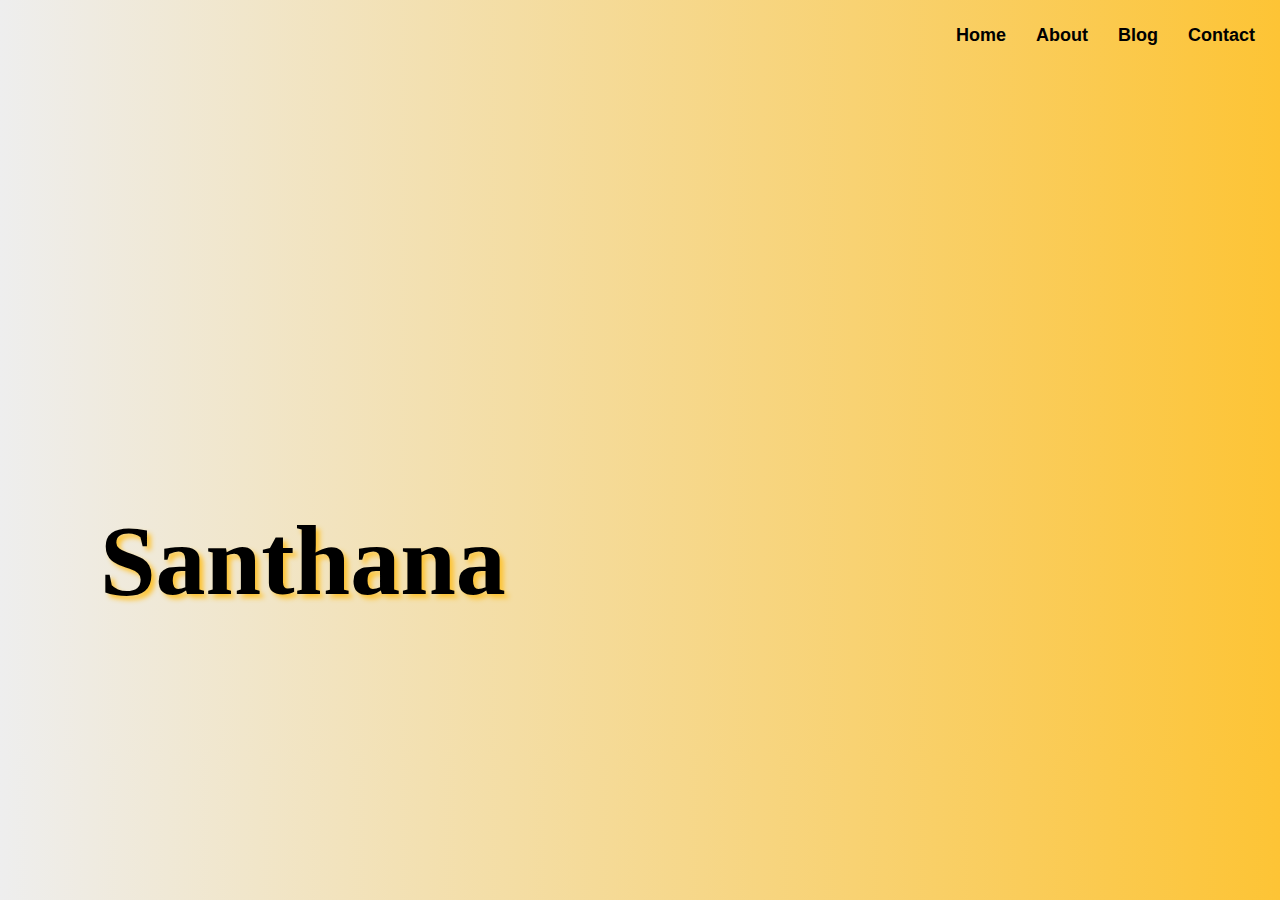
<file: index.html>
<!-- index.html -->
<!DOCTYPE html>
<html>
  <head>
    <meta http-equiv="refresh" content="0; url=/html/home.html" />
    <title>Redirecting...</title>
  </head>
  <body>
    <p>If you are not redirected, <a href="/html/home.html">click here</a>.</p>
  </body>
</html>
</file>
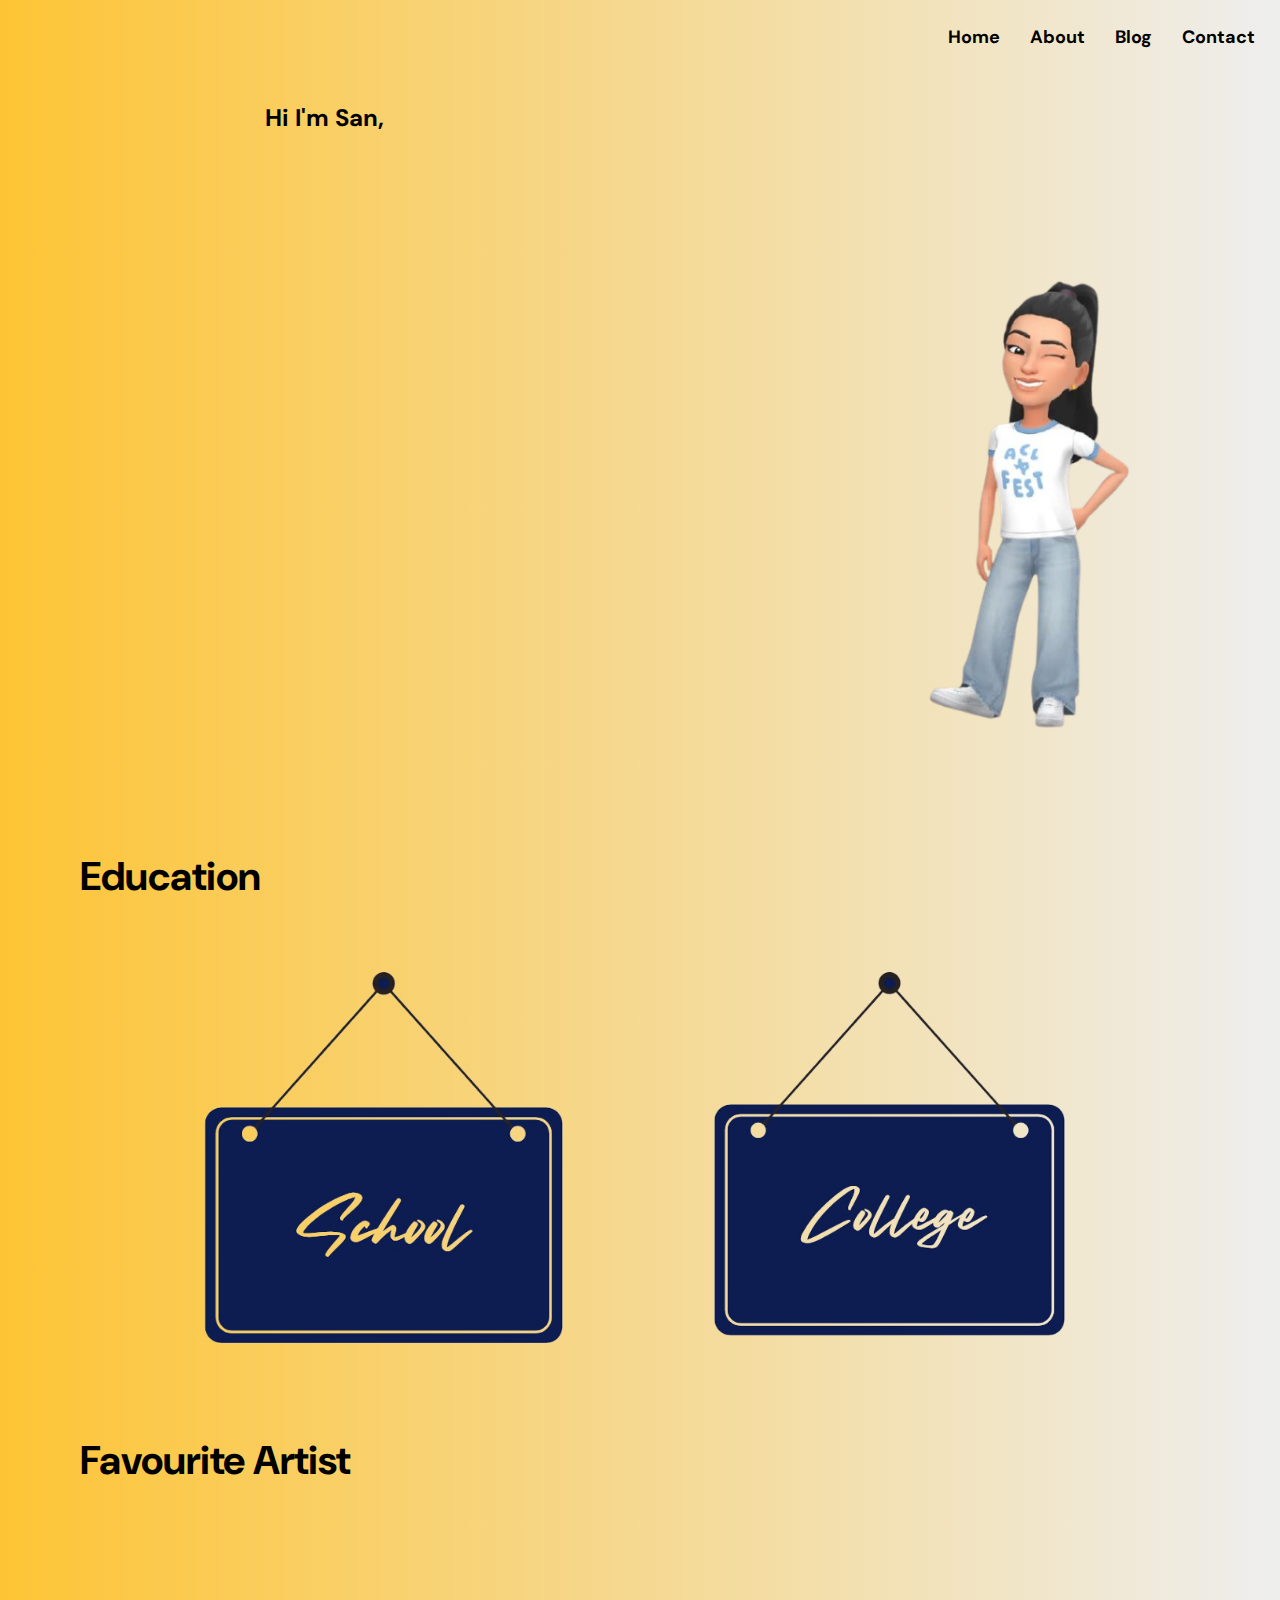
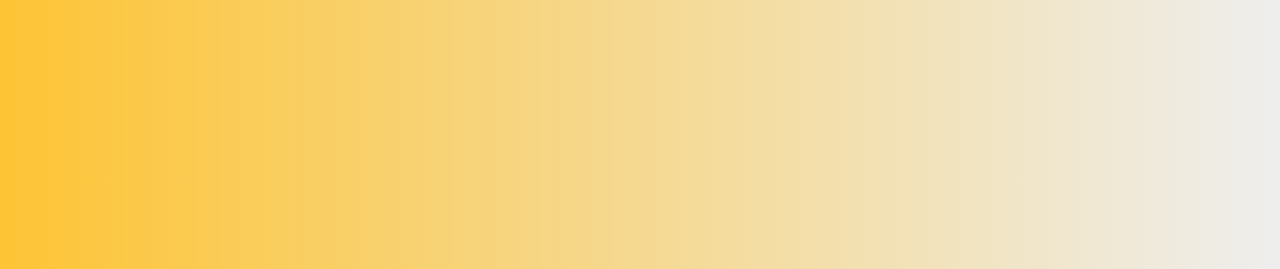
<file: html/About.html>
<!DOCTYPE html>
<html>
  <head>
    <title>About</title>
    <link rel="stylesheet" href="../css/aboutstylesheet.css" />
    <link rel="preconnect" href="https://fonts.googleapis.com" />
    <link rel="preconnect" href="https://fonts.gstatic.com" crossorigin />
    <link
      href="https://fonts.googleapis.com/css2?family=DM+Sans:ital,opsz,wght@0,9..40,100..1000;1,9..40,100..1000&display=swap"
      rel="stylesheet"
    />
  </head>
  <body style="background: linear-gradient(to right, #fdc435, #eee); margin: 0">
    <nav class="navbar">
      <ul>
        <li>
          <a href="home.html"><b>Home</b></a>
        </li>
        <li>
          <a href="About.html"><b>About</b></a>
        </li>
        <li>
          <a href="Blog.html"><b>Blog</b></a>
        </li>
        <li>
          <a href="Contact.html"><b>Contact</b></a>
        </li>
      </ul>
    </nav>
    <section class="about-section">
      <h class="Heading"><b>Hi I'm San,</b></h>
      <p class="about-paragraph">
        This isn’t just a blog. It’s my digital notebook, creative outlet, and
        personal corner of the internet.<br />
        I’m a college student. I started web development out of curiosity, and
        that curiosity quickly turned into a genuine passion. Now, I spend a
        good part of my free time building things, learning new stuff, or just
        messing around with fun little ideas.<br /><br />
        I created this space to document my journey — the real, messy mix of
        figuring things out, sharing personal thoughts, tips, recommendations,
        and anything else that feels worth writing down.<br />
        It’s not about being perfect. It’s about being real, learning as I go,
        and maybe helping someone else feel a little less alone in their process
        too.<br /><br />
        Glad you’re here. Let’s figure it out together.
      </p>
    </section>
    <img class="Avatar" src="Myavatar.png" alt="" me />
    <div>
      <h1 class="Education">Education</h1>
      <div class="container">
        <div class="card__container">
          <article class="card__article">
            <img src="School.png" alt="image" class="card__img" />
            <div class="card__data">
              <h2 class="card__title">Vidyodaya Matriculation Academy</h2>
              <span class="card__description">2013-2024</span>
            </div>
          </article>
          <article class="card__article">
            <img src="college.png" alt="image" class="card__img" />
            <div class="card__data">
              <h2 class="card__title">SRM IST, Ramapuram</h2>
              <span class="card__description">2024-Present</span>
            </div>
          </article>
        </div>
      </div>
    </div>
    <h1 class="Heading-fav">Favourite Artist</h1>
    <div class="spotify">
      <iframe
        style="border-radius: 12px"
        src="https://open.spotify.com/embed/artist/06HL4z0CvFAxyc27GXpf02?utm_source=generator&theme=0"
        width="400px"
        height="352"
        frameborder="0"
        allowfullscreen=""
        allow="autoplay; clipboard-write; encrypted-media; fullscreen; picture-in-picture"
        loading="lazy"
      ></iframe>
    </div>
  </body>
</html>
</file>
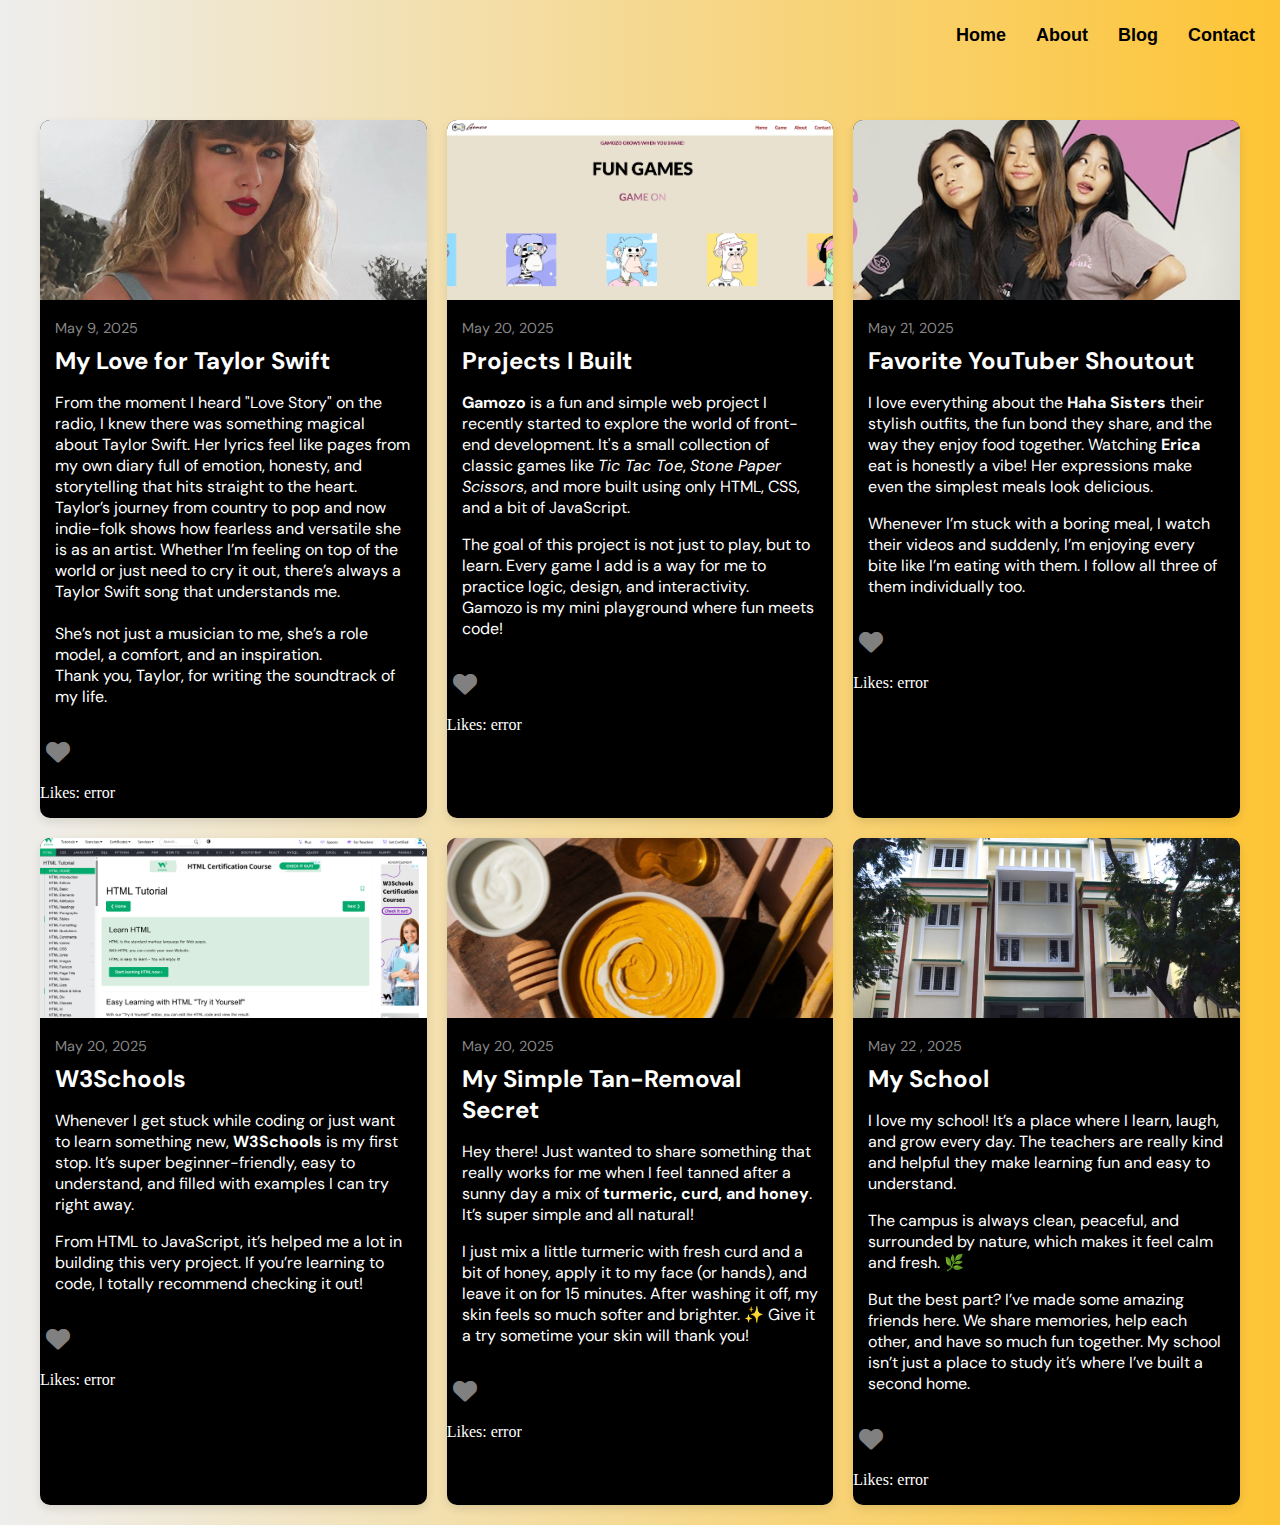
<file: html/Blog.html>
<!DOCTYPE html>
<html>
  <head>
    <title>Blog</title>
    <link rel="stylesheet" href="../css/Blogstylesheet.css" />
    <link rel="preconnect" href="https://fonts.googleapis.com" />
    <link rel="preconnect" href="https://fonts.gstatic.com" crossorigin />
    <link
      href="https://fonts.googleapis.com/css2?family=DM+Sans:ital,opsz,wght@0,9..40,100..1000;1,9..40,100..1000&display=swap"
      rel="stylesheet"
    />
    <link
  rel="stylesheet"
  href="https://cdnjs.cloudflare.com/ajax/libs/font-awesome/6.4.0/css/all.min.css"
/>
      
  </head>
  <body>
    <nav class="navbar">
      <ul>
        <li>
          <a href="home.html"><b>Home</b></a>
        </li>
        <li>
          <a href="About.html"><b>About</b></a>
        </li>
        <li>
          <a href="Blog.html"><b>Blog</b></a>
        </li>
        <li>
          <a href="Contact.html"><b>Contact</b></a>
        </li>
      </ul>
    </nav>
    <div class="Arrange">
      <div class="blog-container">
        <!-- Taylor Swift Blog -->
        <div class="blog-card">
          <img src="Tay.jpg" alt="Taylor" />
          <div class="blog-content">
            <div class="blog-date">May 9, 2025</div>
            <h2>My Love for Taylor Swift</h2>
            <p>
              From the moment I heard "Love Story" on the radio, I knew there
              was something magical about Taylor Swift. Her lyrics feel like
              pages from my own diary full of emotion, honesty, and
              storytelling that hits straight to the heart.
              <br />
              Taylor’s journey from country to pop and now indie-folk shows how
              fearless and versatile she is as an artist. Whether I’m feeling on
              top of the world or just need to cry it out, there’s always a
              Taylor Swift song that understands me.
              <br /><br />
              She’s not just a musician to me, she’s a role model, a comfort,
              and an inspiration.
              <br />
              Thank you, Taylor, for writing the soundtrack of my life.
            </p>
          </div>
          <button type="button" class="like-btn" data-blog-id="1"></button>
          <p class="like-count" id="like-count-1">Likes: loading...</p>
        </div>

        <!-- Gamozo Project Blog -->
        <div class="blog-card">
          <img src="blog2.png" alt="Coding Projects" />
          <div class="blog-content">
            <div class="blog-date">May 20, 2025</div>
            <h2>Projects I Built</h2>
            <p>
              <strong>Gamozo</strong> is a fun and simple web project I recently
              started to explore the world of front-end development. It's a
              small collection of classic games like <em>Tic Tac Toe</em>,
              <em>Stone Paper Scissors</em>, and more built using only HTML,
              CSS, and a bit of JavaScript.
            </p>
            <p>
              The goal of this project is not just to play, but to learn. Every
              game I add is a way for me to practice logic, design, and
              interactivity.
              <br />
              Gamozo is my mini playground where fun meets code!
            </p>
          </div>
          <button type="button" class="like-btn" data-blog-id="2"></button>
          <p class="like-count" id="like-count-2">Likes: loading...</p>
        </div>

        <!-- Haha Sisters Blog -->
        <div class="blog-card">
          <img src="Hasisblog.png" alt="Favorite YouTuber" />
          <div class="blog-content">
            <div class="blog-date">May 21, 2025</div>
            <h2>Favorite YouTuber Shoutout</h2>
            <p>
              I love everything about the <strong>Haha Sisters</strong> their
              stylish outfits, the fun bond they share, and the way they enjoy
              food together. Watching <strong>Erica</strong> eat is honestly a
              vibe! Her expressions make even the simplest meals look delicious.
            </p>
            <p>
              Whenever I’m stuck with a boring meal, I watch their videos and
              suddenly, I’m enjoying every bite like I’m eating with them. I
              follow all three of them individually too.
            </p>
          </div>
          <button type="button" class="like-btn" data-blog-id="3"></button>
          <p class="like-count" id="like-count-3">Likes: loading...</p>
        </div>
        <!-- W3Schools Blog -->
        <div class="blog-card">
          <img src="w3school.png" alt="Learning resources" />
          <div class="blog-content">
            <div class="blog-date">May 20, 2025</div>
            <h2>W3Schools</h2>
            <p>
              Whenever I get stuck while coding or just want to learn something
              new, <strong>W3Schools</strong> is my first stop. It’s super
              beginner-friendly, easy to understand, and filled with examples I
              can try right away.
            </p>
            <p>
              From HTML to JavaScript, it’s helped me a lot in building this
              very project. If you’re learning to code, I totally recommend
              checking it out!
            </p>
          </div>
          <button type="button" class="like-btn" data-blog-id="4"></button>
          <p class="like-count" id="like-count-4">Likes: loading...</p>
        </div>

        <!-- Skincare Blog -->
        <div class="blog-card">
          <img src="Facepack.png" alt="Skincare" />
          <div class="blog-content">
            <div class="blog-date">May 20, 2025</div>
            <h2>My Simple Tan-Removal Secret</h2>
            <p>
              Hey there! Just wanted to share something that really works for me
              when I feel tanned after a sunny day a mix of
              <strong>turmeric, curd, and honey</strong>. It’s super simple and
              all natural!
            </p>
            <p>
              I just mix a little turmeric with fresh curd and a bit of honey,
              apply it to my face (or hands), and leave it on for 15 minutes.
              After washing it off, my skin feels so much softer and brighter.
              ✨ Give it a try sometime your skin will thank you!
            </p>
          </div>
          <button type="button" class="like-btn" data-blog-id="5"></button>
          <p class="like-count" id="like-count-5">Likes: loading...</p>
        </div>

        <!-- Vidyoo Blog -->
        <div class="blog-card">
          <img src="Vidyo.png" alt="Vidyo" />
          <div class="blog-content">
            <div class="blog-date">May 22 , 2025</div>
            <h2>My School</h2>
            <p>
              I love my school! It’s a place where I learn, laugh, and grow
              every day. The teachers are really kind and helpful they make
              learning fun and easy to understand.
            </p>
            <p>
              The campus is always clean, peaceful, and surrounded by nature,
              which makes it feel calm and fresh. 🌿
            </p>
            <p>
              But the best part? I’ve made some amazing friends here. We share
              memories, help each other, and have so much fun together. My
              school isn’t just a place to study it’s where I’ve built a
              second home.
            </p>
          </div>
          <button type="button" class="like-btn" data-blog-id="6"></button>
          <p class="like-count" id="like-count-6">Likes: loading...</p>
        </div>
      </div>
    </div>
    <script>
      document.addEventListener("DOMContentLoaded", (event) => {
        event.preventDefault();
        const likeButtons = document.querySelectorAll(".like-btn");

        likeButtons.forEach((button) => {
          const blogId = button.dataset.blogId;
          const countEl = document.getElementById("like-count-" + blogId);

          function isLiked() {
            return localStorage.getItem("liked_blog_" + blogId) === "true";
          }

          function setButtonState() {
            button.innerHTML = isLiked() ? '<i class="fa fa-heart" style="color: red;"></i>' : '<i class="fa fa-heart" style="color: grey;"></i>';
          }

          function updateLikeCount() {
            fetch(`http://127.0.0.1:8000/like?blog_id=${blogId}`)
              .then((res) => res.json())
              .then((data) => {
                countEl.textContent = `Likes: ${data.likes}`;
              })
              .catch((err) => {
                countEl.textContent = "Likes: error";
                console.error(err);
              });
          }

          // On load
          setButtonState();
          updateLikeCount();

          // On click
          button.addEventListener("click", (event) => {
            event.preventDefault();
            event.stopPropagation();
            const action = isLiked() ? "unlike" : "like";

            fetch("http://127.0.0.1:8000/like", {
              method: "POST",
              headers: {
                "Content-Type": "application/x-www-form-urlencoded",
              },
              body: `blog_id=${blogId}&action=${action}`,
            })
              .then((res) => res.json())
              .then((data) => {
                const likedNow = action === "like";
                localStorage.setItem("liked_blog_" + blogId, likedNow);
                setButtonState();
                countEl.textContent = `Likes: ${data.likes}`;
              })
              .catch((err) => {
                console.error("Error updating like:", err);
              });
          });
        });
      });
    </script>
  </body>
</html>
</file>
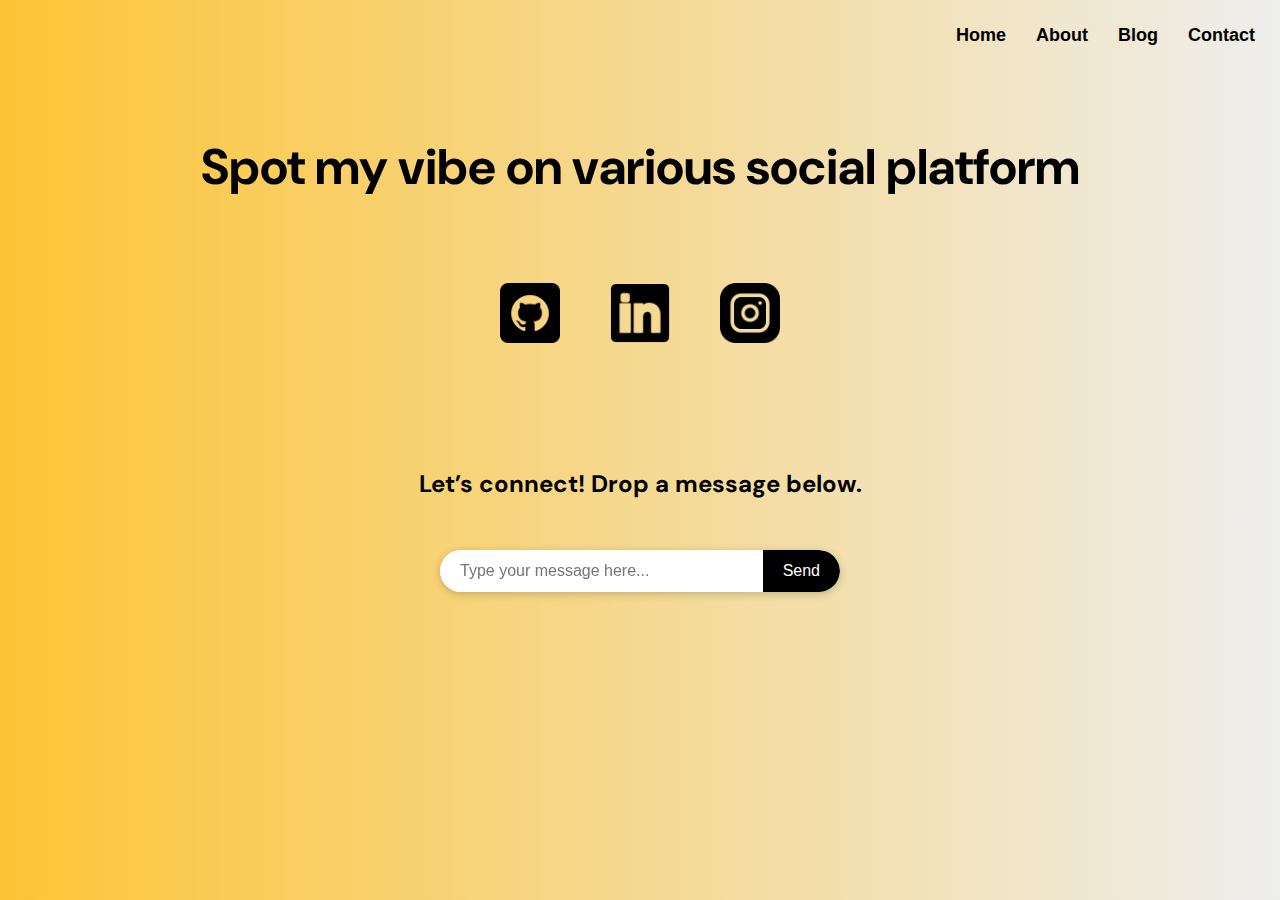
<file: html/Contact.html>
<!DOCTYPE html>
<html>
  <head>
    <title>Contact</title>
    <link rel="stylesheet" href="../css/Contactstylesheet.css" />
    <link rel="preconnect" href="https://fonts.googleapis.com" />
    <link rel="preconnect" href="https://fonts.gstatic.com" crossorigin />
    <link
      href="https://fonts.googleapis.com/css2?family=DM+Sans:ital,opsz,wght@0,9..40,100..1000;1,9..40,100..1000&display=swap"
      rel="stylesheet"
    />
  </head>
  <body>
    <nav class="navbar">
      <ul>
        <li>
          <a href="home.html"><b>Home</b></a>
        </li>
        <li>
          <a href="About.html"><b>About</b></a>
        </li>
        <li>
          <a href="Blog.html"><b>Blog</b></a>
        </li>
        <li>
          <a href="Contact.html"><b>Contact</b></a>
        </li>
      </ul>
    </nav>
    <h1>Spot my vibe on various social platform</h1>
    <div class="Icon">
      <a href="https://github.com/Santhana-Manikandan" target="_blank">
        <img src="github.png" alt="Github" style="width: 60px; height: 60px" />
      </a>
      <a
        href="https://www.linkedin.com/in/santhana-m-593190327?utm_source=share&utm_campaign=share_via&utm_content=profile&utm_medium=android_app"
        target="_blank"
      >
        <img
          src="linkedln.png"
          alt="linkedln"
          style="width: 60px; height: 60px"
        />
      </a>
      <a
        href="https://www.instagram.com/sanzzz._.16?igsh=YnIzZWJhcmZ5dDVy"
        target="_blank"
      >
        <img
          src="instagram.png"
          alt="Insta"
          style="width: 60px; height: 60px"
        />
      </a>
    </div>
    <div>
      <h2>Let’s connect! Drop a message below.</h2>
      <div class="chat-bar">
        <form
          action="mailto:msanthana2006@gmail.com"
          method="post"
          enctype="text/plain"
        >
          <input
            type="text"
            name="message"
            placeholder="Type your message here..."
            required
          />
          <button type="submit">Send</button>
        </form>
      </div>
    </div>
  </body>
</html>
</file>
<file: css/aboutstylesheet.css>
body {
  background: linear-gradient(to right, #fdc435, #eee);
  margin: 0;
  min-height: 100vh;
}
.navbar ul {
  list-style-type: none;
  padding: 0px;
  margin: 0px;
  overflow: hidden;
  display: flex;
  justify-content: flex-end;
}
.navbar a {
  color: black;
  text-decoration: none;
  padding: 15px;
  display: block;
  text-align: center;
  font-family: "DM Sans", sans-serif;
  font-size: 18px;
}
.navbar a:hover {
  color:#fdc435 ;
}
.navbar {
  position: absolute;
  top: 0;
  right: 0;
  padding: 10px;
}
.about-section {
  max-width: 750px;
  margin: 4rem auto;
  padding: 2rem;
  font-family: "DM Sans", sans-serif;
  font-size: 21px;
  line-height: 1.8;
}

.about-paragraph {
  border: 2px solid black;
  border-radius: 10px;
  padding: 20px;
  box-shadow: 0 4px 8px rgba(0, 0, 0, 0.05);

  opacity: 0;
  transform: translateY(30px);
  animation: fadeInUp 1s ease-out forwards;
  animation-delay: 0.3s;
}

@keyframes fadeInUp {
  to {
    opacity: 1;
    transform: translateY(0);
  }
}
.Heading {
  font-family: "DM Sans", sans-serif;
  font-size: 24px;
}
.Avatar {
  position: absolute;
  top: 220px;
  right: 60px;
  height: 600px;
}
.container {
  display: grid;
  place-items: center;
  padding: 40px;
}

.card__container {
  display: flex;
  justify-content: center;
  gap: 100px;
  flex-wrap: wrap;
}

.card__article {
  position: relative;
  width: 400px;
  overflow: hidden;
}

.card__img {
  width: 100%;
  display: block;
  border-radius: 12px;
}

.card__data {
  position: absolute;
  bottom: 20px;
  left: 50%;
  transform: translate(-50%, 40px);
  width: 80%;
  background-color: white;
  color: black;
  padding: 16px 20px;
  border-radius: 12px;
  opacity: 0;
  transition: opacity 0.4s ease, transform 0.4s ease;
  text-align: center;
  z-index: 1;
}

.card__article:hover .card__data {
  opacity: 1;
  transform: translate(-50%, -20px);
}

.card__description {
  font-size: 14px;
  margin-bottom: 4px;
  font-family: "DM Sans", sans-serif;
}

.card__title {
  font-size: 18px;
  font-weight: bold;
  margin: 0;
  font-family: "DM Sans", sans-serif;
}

.Education {
  font-family: "DM Sans", sans-serif;
  padding-left: 80px;
  font-size: 40px;
}
.spotify {
  font-family: "DM Sans", sans-serif;
  padding-left: 600px;
}
.Heading-fav {
  font-family: "DM Sans", sans-serif;
  padding-left: 80px;
  font-size: 40px;
}
</file>
<file: css/Blogstylesheet.css>
body {
  background: linear-gradient(to right, #eee, #fdc435);
  margin: 0;
}
.navbar ul {
  list-style-type: none;
  padding: 0px;
  margin: 0px;
  overflow: hidden;
  display: flex;
  justify-content: flex-end;
}
.navbar a {
  color: black;
  text-decoration: none;
  padding: 15px;
  display: block;
  text-align: center;
  font-family: sans-serif;
  font-size: 18px;
}
.navbar a:hover {
  
  color: white;
}
.navbar {
  position: absolute;
  top: 0;
  right: 0;
  padding: 10px;
}

.blog-container {
  display: grid;
  grid-template-columns: repeat(auto-fit, minmax(300px, 1fr));
  gap: 20px;
  padding: 20px;
  max-width: 1200px;
  margin: auto;
}

.blog-card {
  background: black;
  border-radius: 10px;
  box-shadow: 0 4px 10px rgba(0, 0, 0, 0.1);
  overflow: hidden;
  transition: transform 0.2s ease, box-shadow 0.2s ease;
}

.blog-card:hover {
  transform: translateY(-5px);
  box-shadow: 0 8px 20px rgba(0, 0, 0, 0.2);
}

.blog-card img {
  width: 100%;
  height: 180px;
  object-fit: cover;
}

.blog-content {
  padding: 15px;
  font-family: "DM Sans", sans-serif;
}

.blog-date {
  font-size: 0.9em;
  color: #888;
  margin-bottom: 8px;
}

.blog-card h2 {
  margin: 0 0 10px;
  color: white;
}

.blog-card p {
  color: white;
}
.Arrange {
  padding-top: 100px;
}
.like-btn {
  background: none;
  border: none;
  font-size: 24px;
  cursor: pointer;
  color: tomato;
}
</file>
<file: css/Contactstylesheet.css>
body {
  background: linear-gradient(to right, #fdc435, #eee);
  margin: 0;
}
.navbar ul {
  list-style-type: none;
  padding: 0px;
  margin: 0px;
  overflow: hidden;
  display: flex;
  justify-content: flex-end;
}
.navbar a {
  color: black;
  text-decoration: none;
  padding: 15px;
  display: block;
  text-align: center;
  font-family: sans-serif;
  font-size: 18px;
}
.navbar a:hover {
  background-color: #e0e0e0;
  color: black;
}
.navbar {
  position: absolute;
  top: 0;
  right: 0;
  padding: 10px;
}
.Icon {
  display: flex;
  justify-content: center;
  padding-top: 50px;
  gap: 50px;
  font-family: "DM Sans", sans-serif;
}
.chat-bar {
  position: fixed;
  top: 550px;
  left: 50%;
  transform: translateX(-50%);
  width: 400px;
  box-shadow: 0 2px 8px rgba(0, 0, 0, 0.2);
  border-radius: 25px;
  overflow: hidden;
  font-family: "DM Sans", sans-serif;
  background: white;
}

.chat-bar form {
  display: flex;
}

.chat-bar input[type="text"] {
  flex-grow: 1;
  border: none;
  padding: 12px 20px;
  font-size: 16px;
  outline: none;
  border-radius: 25px 0 0 25px;
}

.chat-bar button {
  border: none;
  background-color: black;
  color: white;
  padding: 12px 20px;
  font-size: 16px;
  cursor: pointer;
  border-radius: 0 25px 25px 0;
  flex-shrink: 0;
}

h1 {
  font-family: "DM Sans", sans-serif;
  font-size: 50px;
  text-align: center;
  padding-top: 100px;
}
h2 {
  font-family: "DM Sans", sans-serif;
  text-align: center;
  padding-top: 100px;
}
</file>
